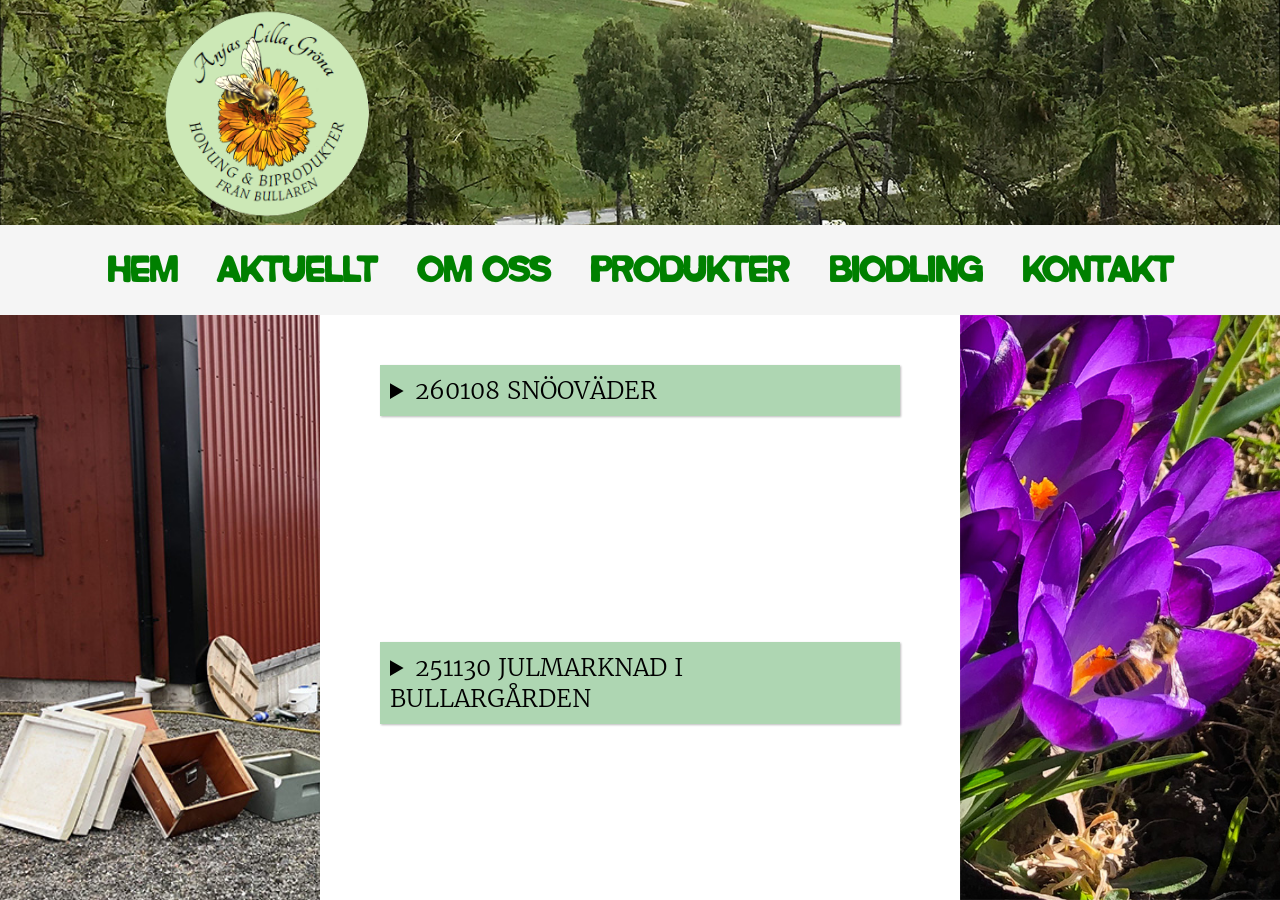
<file: aktuellt.html>
<!DOCTYPE html>
<html lang="en">

<head>
  <meta charset="UTF-8">
  <meta name="viewport" content="width=device-width, initial-scale=1.0">
  <link rel="stylesheet" href="css/style.css">
  <title>Anjas Lilla Gröna - AKTUELLT</title>
  <link rel="icon" type="image/png" href="img/Logga.png" />
</head>

<body id="wrapper">
  <header id="hd2">
    <img src="img/Logga.png" alt="">
  </header>

  <div class="menu-toggle">☰</div>

  <nav id="na2">
    <div class="menu">


    <h2><a href="index.html">HEM</a></h2>
    <h2><a href="aktuellt.html">AKTUELLT</a></h2>
    <h2><a href="omoss.html">OM OSS</a></h2>
    <h2><a href="produkter.html">PRODUKTER</a></h2>
    <h2><a href="biodling.html">BIODLING</a></h2>
    <h2><a href="kontakt.html">KONTAKT</a></h2>
    </div>
  </nav>

  <main id="mn2">
    <details>
      <summary>
        260108 SNÖOVÄDER
      </summary>

      <p>Igår kom det mycket snö här och det kan innebära att mycket snö hamnar på flustret. Om flustret blir helt tillstängt innebär det att luftgenomströmningen blir för dålig för bina. Om bina behöver ut för att bajsas kommer dom inte ut vilket innebär att dom bajsar i kupan och det kan medföra sjukdomar.</p>
      <p>Så idag har jag kollat alla samhällen och tagit bort snön från flustret.</p>
    </details>

    <details>
      <summary>
        251130 JULMARKNAD I BULLARGÅRDEN
      </summary>

      <p>Idag har det varit fullfart på bullarens julmarknad. Det är en mysig innemarknad där det serveras gröt och skinksmörgås.</p>
      <p>Trött men mycket glad har jag nu kommit hem och känner mig så upplyft av alla fina kommentarer om våra biprodukter.</p> 
      <p>TACK! Alla som kommit fram och pratat och handlat av oss.</p>
      <img src="img/251130.jpg" alt="Ett bord fyllt med honung produkter.">
    </details>

  </main>

  <aside id="as2"></aside>

  <div id="dv4"></div>


  <script src="js/script.js"></script>
</body>

</html>
</file>
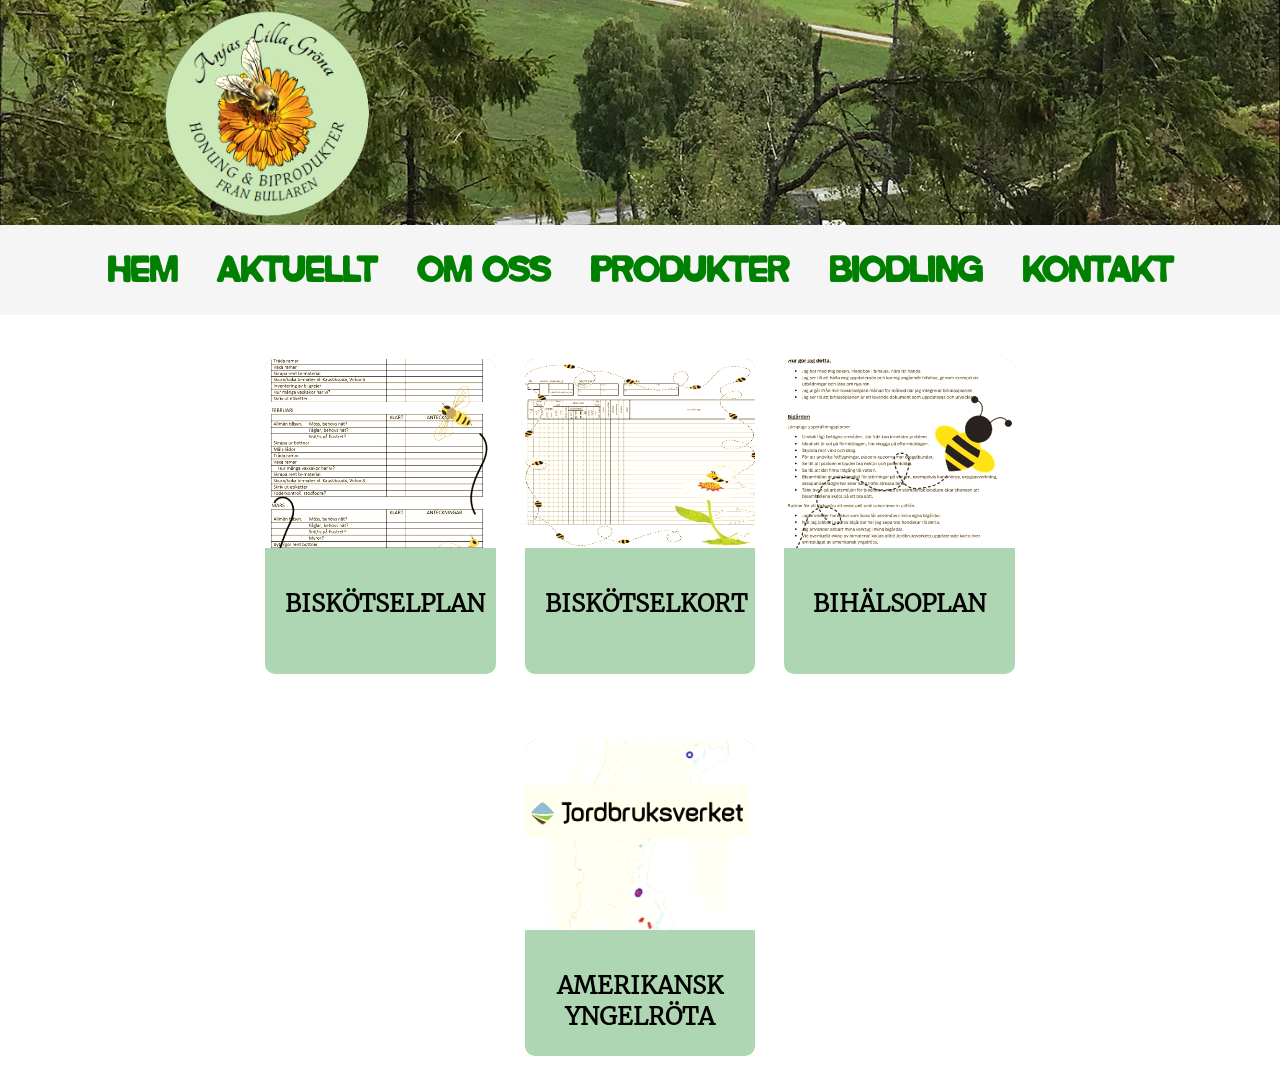
<file: biodling.html>
<!DOCTYPE html>
<html lang="en">
<head>
  <meta charset="UTF-8">
  <meta name="viewport" content="width=device-width, initial-scale=1.0">
  <link rel="stylesheet" href="css/style.css">
  <title>Anjas Lilla Gröna - BIODLING</title>
  <link rel="icon" type="image/png" href="img/Logga.png" />
</head>
<body id="papp">
    <header id="hd5">
        <img src="img/Logga.png" alt="">
    </header>

    <div class="menu-toggle">☰</div>

    <nav id="na5">
        <div class="menu">
        <h2><a href="index.html">HEM</a></h2>
        <h2><a href="aktuellt.html">AKTUELLT</a></h2>
        <h2><a href="omoss.html">OM OSS</a></h2>
        <h2><a href="produkter.html">PRODUKTER</a></h2>
        <h2><a href="biodling.html">BIODLING</a></h2>
        <h2><a href="kontakt.html">KONTAKT</a></h2>
        </div>
    </nav>

    <main id="mn5">
    <ARTICLE>
        <img src="img/biskötselplanbild.jpg" alt="En liten bild på biskötselplanen.">
        <h2><a href="https://onedrive.live.com/:w:/g/personal/ef8b63ddfd90e117/IQAeQus-WJIxQ6DD0cGvDr5QATtnXF6S32lCa7Em33b_Mgg?rtime=9V1Ts-OF3kg&redeem=aHR0cHM6Ly8xZHJ2Lm1zL3cvYy9lZjhiNjNkZGZkOTBlMTE3L0lRQWVRdXMtV0pJeFE2REQwY0d2RHI1UUFUdG5YRjZTMzJsQ2E3RW0zM2JfTWdnP2U9NHVhYTZN" target="_blank">BISKÖTSELPLAN</a></h2>
    </ARTICLE>
    <ARTICLE>
        <img src="img/biskötselkortbild.jpg" alt="En liten bild på biskötselkorten.">
        <h2><a href="https://onedrive.live.com/:x:/g/personal/EF8B63DDFD90E117/IQDlGDGoU9kaRKahULZyiRRoAYEtwuU5fdcCKpnvEKhXXwY?resid=EF8B63DDFD90E117!sa83118e5d953441aa6a150b672891468&ithint=file%2Cxlsx&e=IRNlLG&migratedtospo=true&redeem=aHR0cHM6Ly8xZHJ2Lm1zL3gvYy9lZjhiNjNkZGZkOTBlMTE3L0lRRGxHREdvVTlrYVJLYWhVTFp5aVJSb0FZRXR3dVU1ZmRjQ0twbnZFS2hYWHdZP2U9SVJObExH" target="_blank">BISKÖTSELKORT</a></h2>
    </ARTICLE>
    <ARTICLE>
        <img src="img/Bihälsoplanbild.jpg" alt="En liten bild på bihälsoplanen.">
        <h2><a href="https://bih-lsoplan.tiiny.site" target="_blank">BIHÄLSOPLAN</a></h2>
    </ARTICLE>
    <ARTICLE>
        <img src="img/am.yng.röt.bild.jpg" alt="En liten bild på var Amerikansk yngelröta finns i Sverige.">
        <h2><a href="https://jordbruksverket.se/djur/djurskydd-smittskydd-djurhalsa-och-folkhalsa/aktuellt-lage-for-smittsamma-djursjukdomar/aktuella-restriktioner-for-bin-och-humlor" target="_blank">AMERIKANSK YNGELRÖTA</a></h2>
    </ARTICLE>
    
    </main>

    <aside id="as5"></aside>

    <div id="dv7"></div>

    <script src="js/script.js"></script>
    
</body>
</html>
</file>
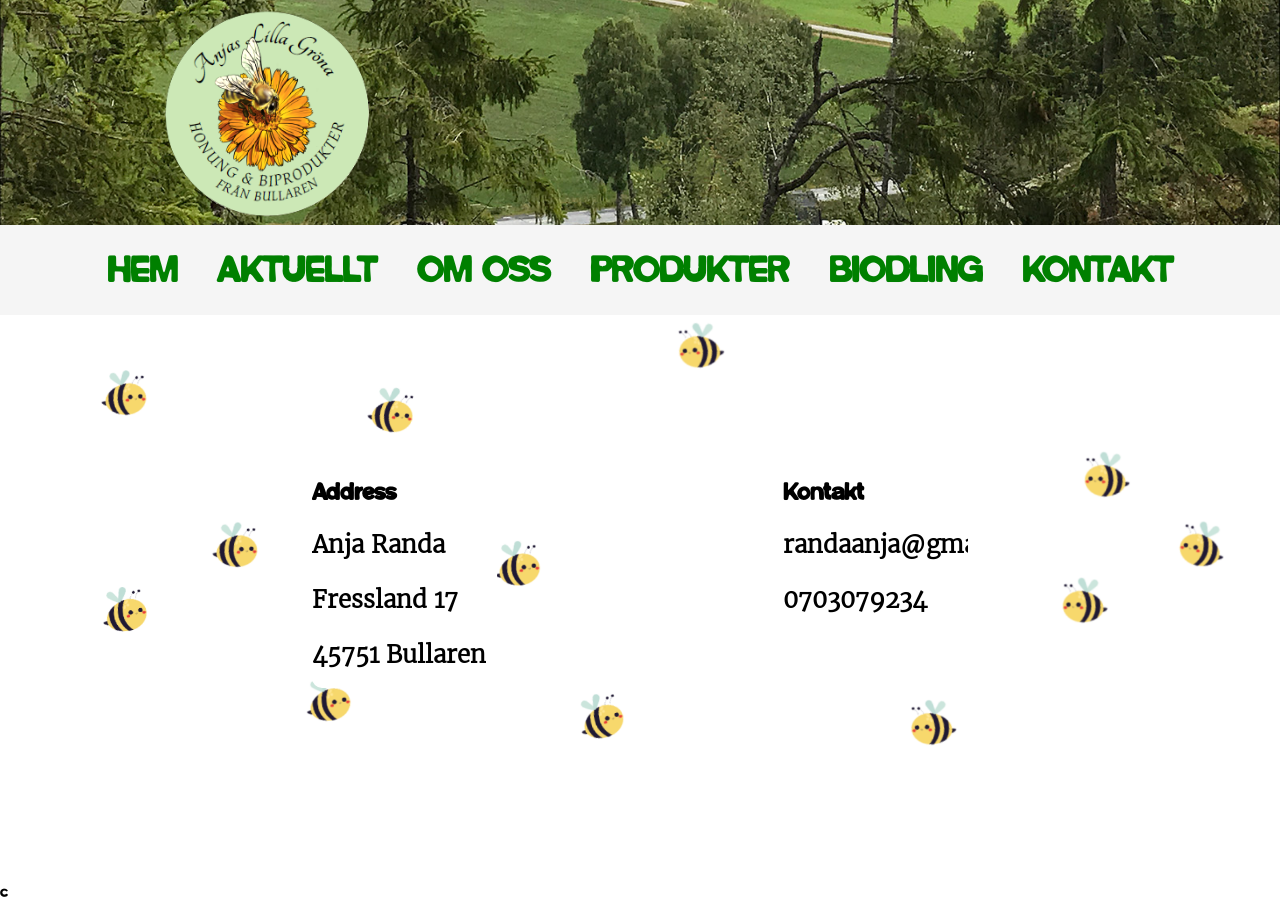
<file: kontakt.html>
<!DOCTYPE html>
<html lang="en">
<head>
  <meta charset="UTF-8">
  <meta name="viewport" content="width=device-width, initial-scale=1.0">
  <link rel="stylesheet" href="css/style.css">
  <title>Anjas Lilla Gröna - KONTAKT</title>
  <link rel="icon" type="image/png" href="img/Logga.png" />
</head>
<body id="con">
    <header id="hd6">
        <img src="img/Logga.png" alt="">
    </header>c

    <div class="menu-toggle">☰</div>

    <nav id="na6">
        <div class="menu">
        <h2><a href="index.html">HEM</a></h2>
        <h2><a href="aktuellt.html">AKTUELLT</a></h2>
        <h2><a href="omoss.html">OM OSS</a></h2>
        <h2><a href="produkter.html">PRODUKTER</a></h2>
        <h2><a href="biodling.html">BIODLING</a></h2>
        <h2><a href="kontakt.html">KONTAKT</a></h2>
        </div>
    </nav>

    <main id="mn6">
        <Article>
            <h1>Address</h1>
            <p>Anja Randa</p>
            <p>Fressland 17</p>
            <p>45751 Bullaren</p>
        </Article>
         <Article>
            <h1>Kontakt</h1>
            <p>randaanja@gmail</p>
            <p>0703079234</p>
        </Article>
    
    </main>

    <aside id="as6"></aside>

    <div id="dv8"></div>

    <script src="js/script.js"></script> 
    
</body>
</html>
</file>
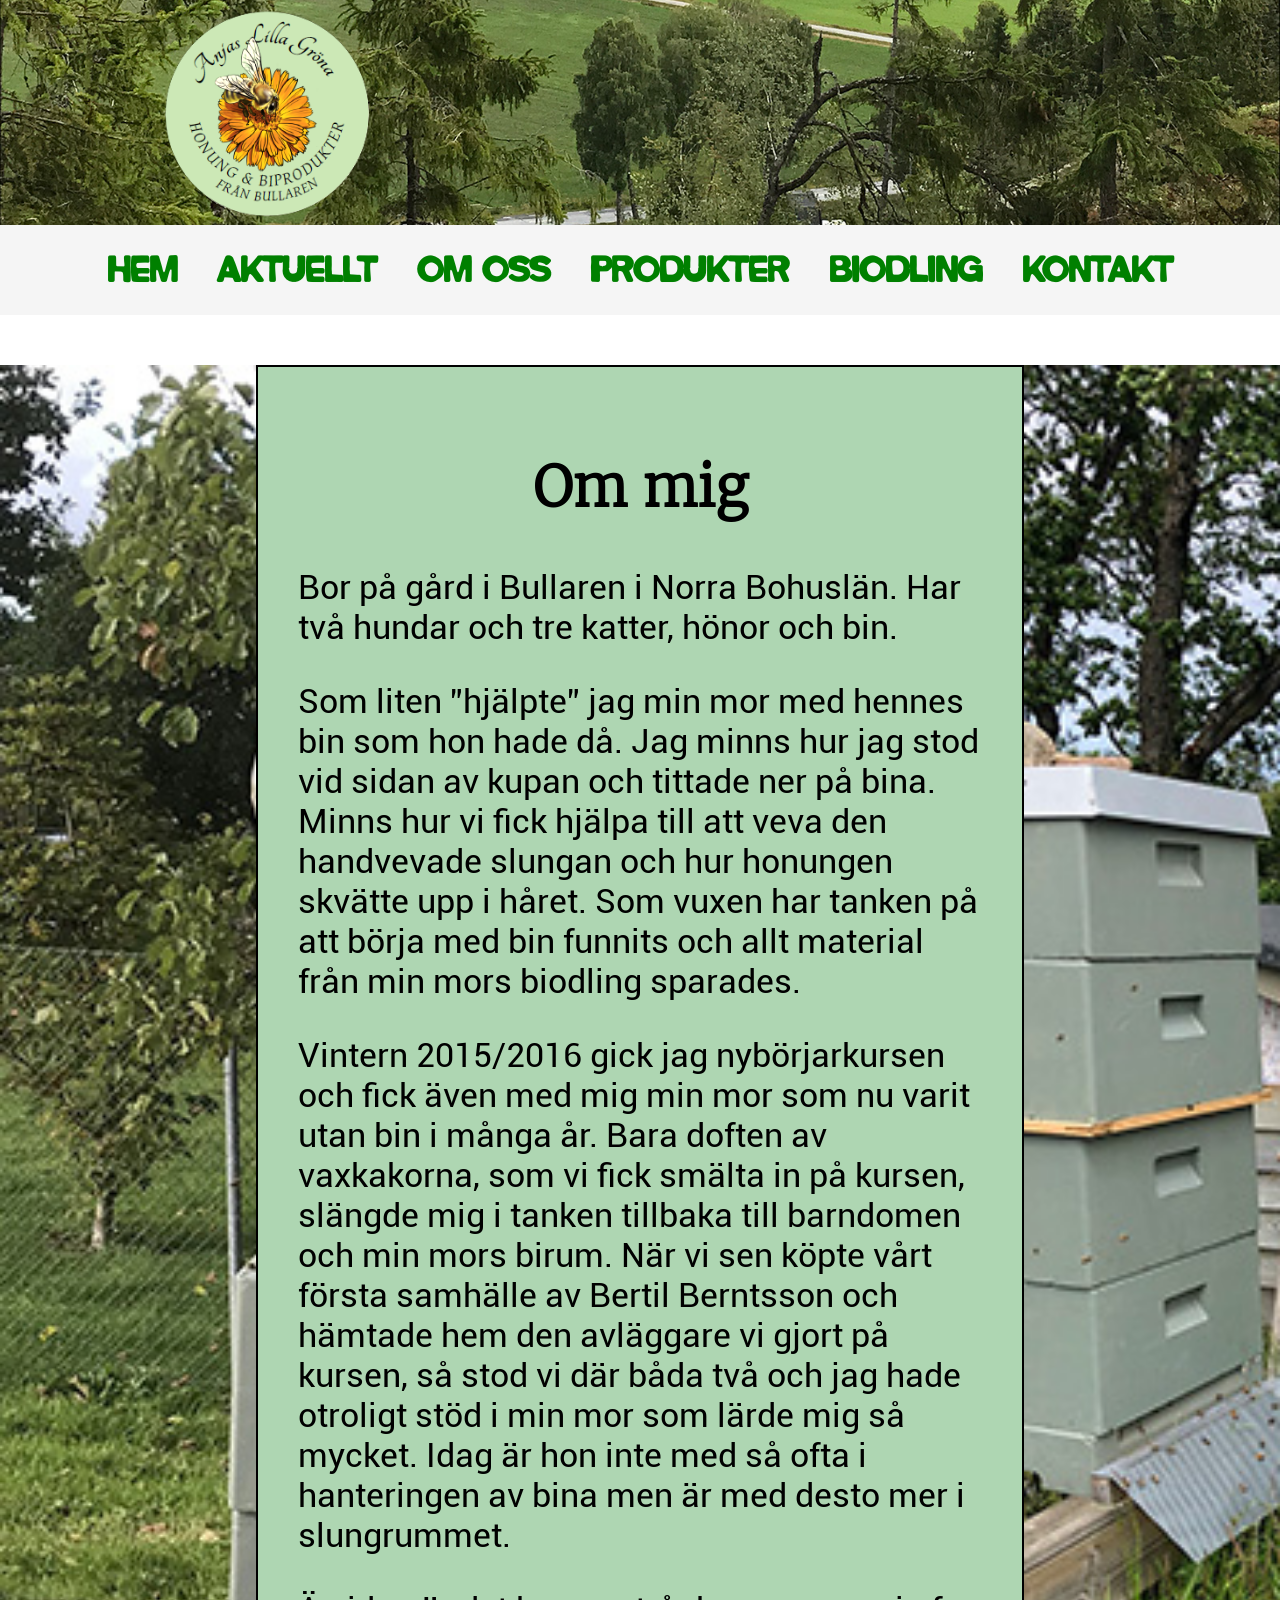
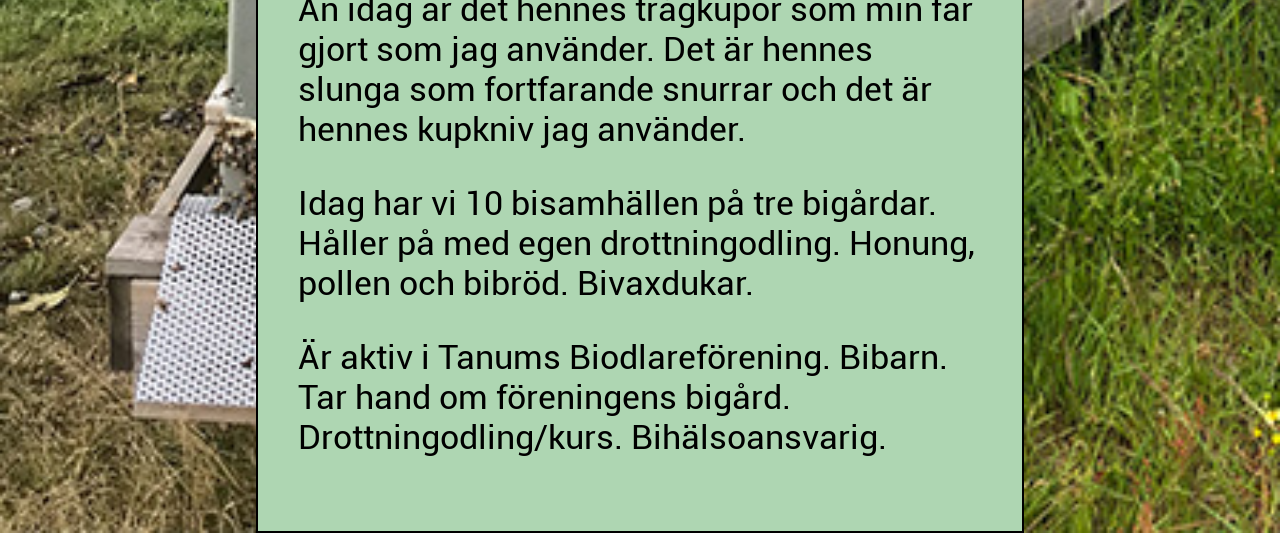
<file: omoss.html>
<!DOCTYPE html>
<html lang="en">

<head>
    <meta charset="UTF-8">
    <meta name="viewport" content="width=device-width, initial-scale=1.0">
    <link rel="stylesheet" href="css/style.css">
    <title>Anjas Lilla Gröna - OM OSS</title>
    <link rel="icon" type="image/png" href="img/Logga.png" />
</head>

<body id="wrap">
    <header id="hd3">
        <img src="img/Logga.png" alt="">
    </header>

    <div class="menu-toggle">☰</div>

    <nav id="na3">
        <div class="menu">
        <h2><a href="index.html">HEM</a></h2>
        <h2><a href="aktuellt.html">AKTUELLT</a></h2>
        <h2><a href="omoss.html">OM OSS</a></h2>
        <h2><a href="produkter.html">PRODUKTER</a></h2>
        <h2><a href="biodling.html">BIODLING</a></h2>
        <h2><a href="kontakt.html">KONTAKT</a></h2>
        </div>
    </nav>

    <main id="mn3">
        <article class="card">
            <h1>Om mig</h1>
        <p>Bor på gård i Bullaren i Norra Bohuslän. Har två hundar och tre katter, hönor och bin.</p>
        <p>Som liten ”hjälpte” jag min mor med hennes bin som hon hade då. Jag minns hur jag stod vid sidan av kupan och
            tittade ner på bina. Minns hur vi fick hjälpa till att veva den handvevade slungan och hur honungen skvätte
            upp i håret. Som vuxen har tanken på att börja med bin funnits och allt material från min mors biodling
            sparades.</p>
        <p>Vintern 2015/2016 gick jag nybörjarkursen och fick även med mig min mor som nu varit utan bin i många år.
            Bara doften av vaxkakorna, som vi fick smälta in på kursen, slängde mig i tanken tillbaka till barndomen och
            min mors birum.
            När vi sen köpte vårt första samhälle av Bertil Berntsson och hämtade hem den avläggare vi gjort på kursen,
            så stod vi där båda två och jag hade otroligt stöd i min mor som lärde mig så mycket.
            Idag är hon inte med så ofta i hanteringen av bina men är med desto mer i slungrummet. </p>
        <p>Än idag är det hennes trågkupor som min far gjort som jag använder. Det är hennes slunga som fortfarande
            snurrar och det är hennes kupkniv jag använder. </p>
        <p>Idag har vi 10 bisamhällen på tre bigårdar. Håller på med egen drottningodling.
            Honung, pollen och bibröd.
            Bivaxdukar. </p>
        <p>Är aktiv i Tanums Biodlareförening.
            Bibarn. Tar hand om föreningens bigård. Drottningodling/kurs. Bihälsoansvarig.</p>
        </article>


    </main>

    <aside id="as3"></aside>

    <div id="dv5"></div>


    <script src="js/script.js"></script>

</body>

</html>
</file>
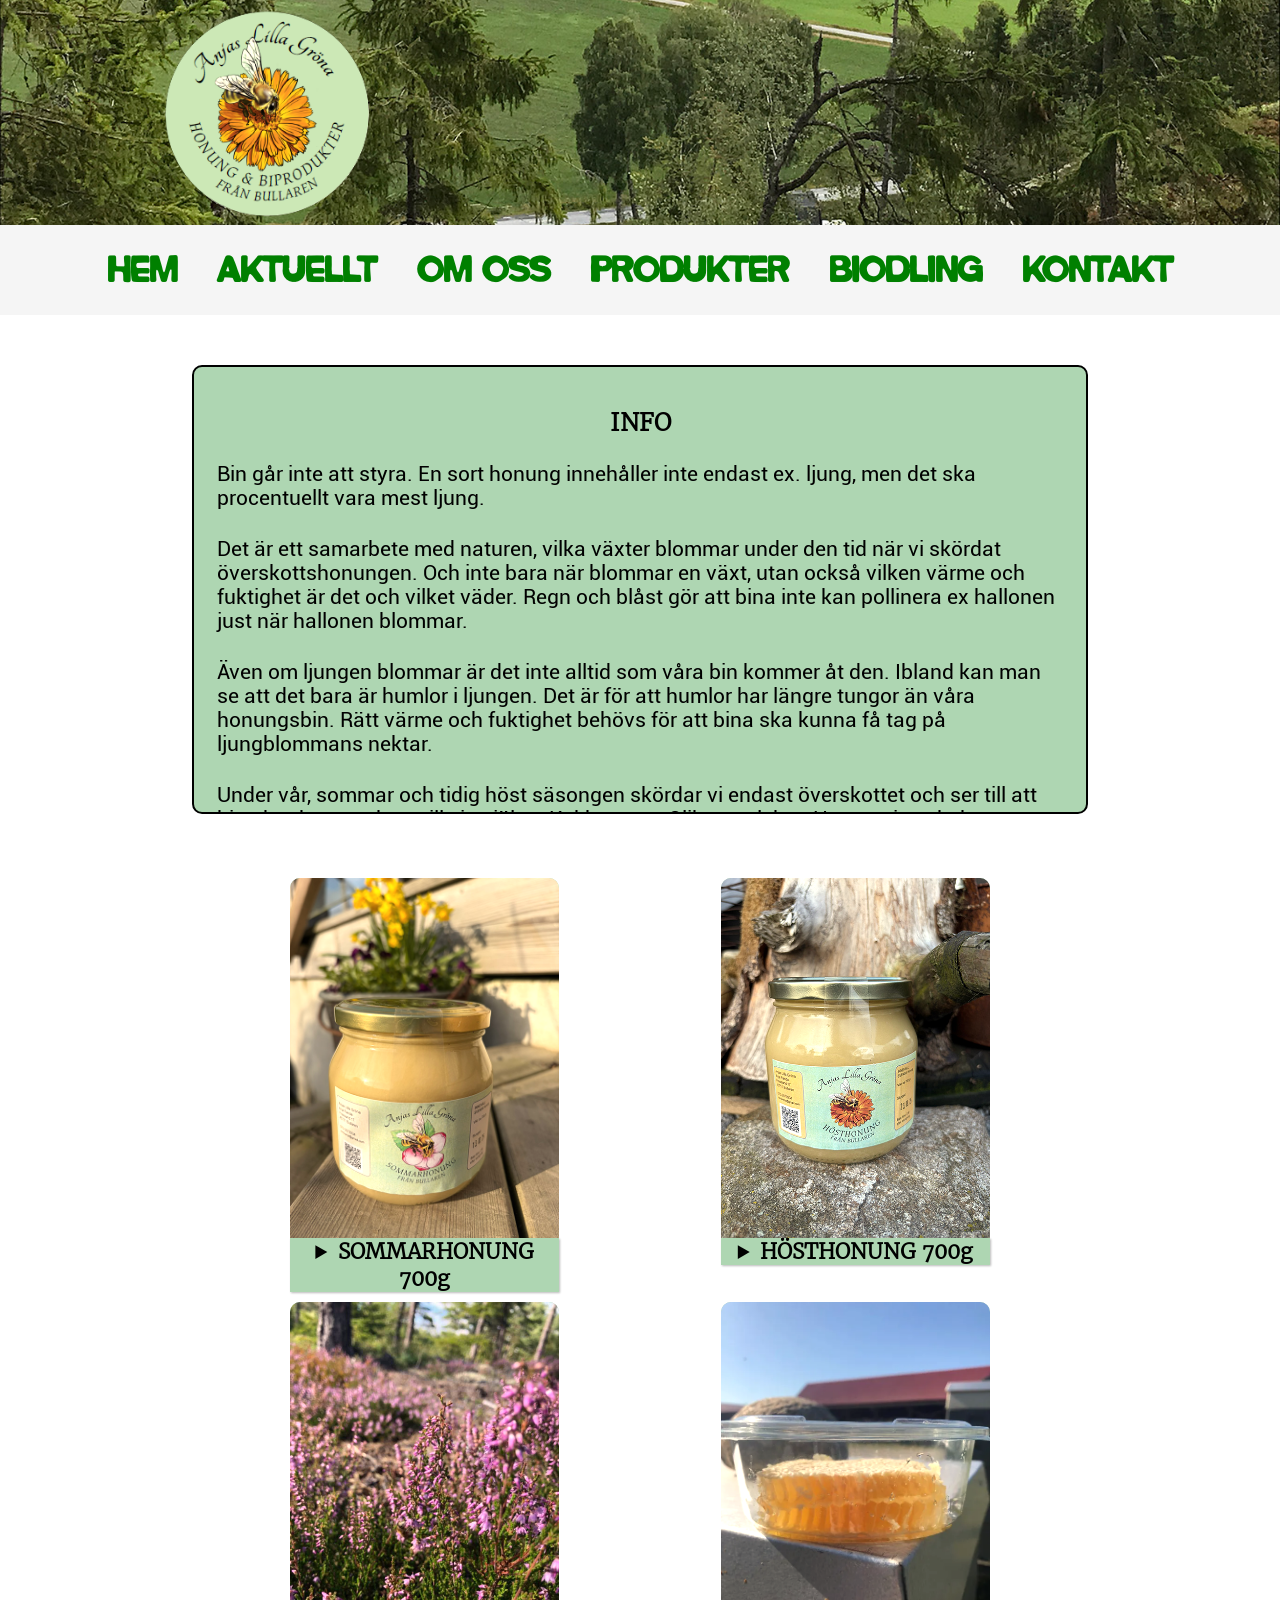
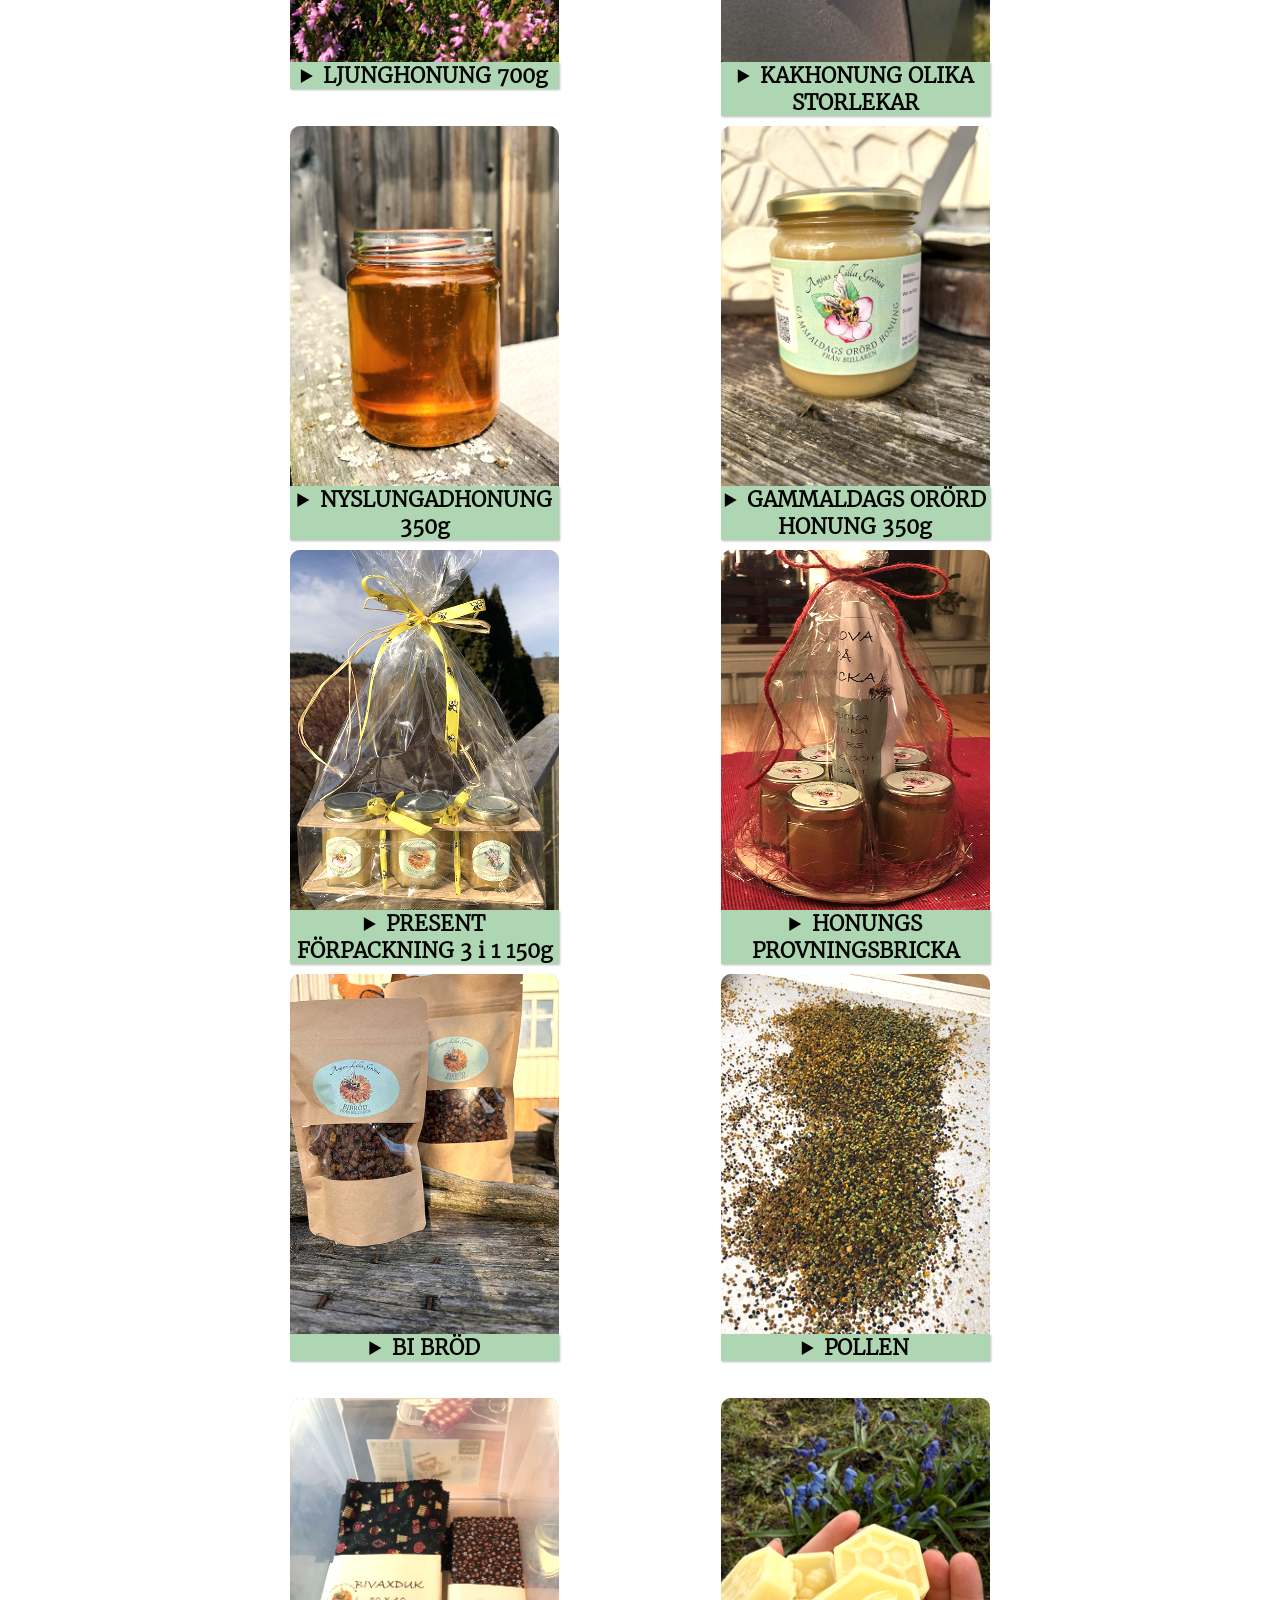
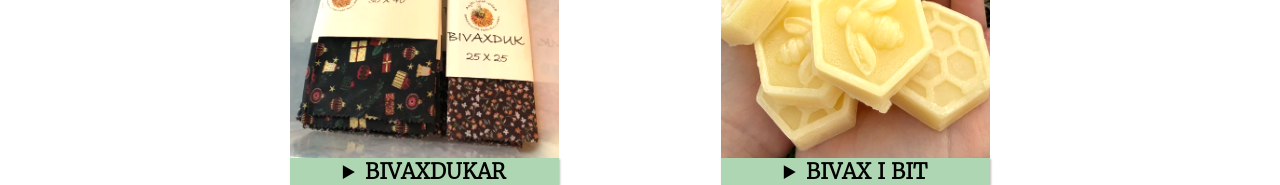
<file: produkter.html>
<!DOCTYPE html>
<html lang="en">

<head>
    <meta charset="UTF-8">
    <meta name="viewport" content="width=device-width, initial-scale=1.0">
    <link rel="stylesheet" href="css/style.css">
    <title>Anjas Lilla Gröna - PRODUKTER</title>
    <link rel="icon" type="image/png" href="img/Logga.png" />
</head>

<body id="papper">
    <header id="hd4">
        <img src="img/Logga.png" alt="">
    </header>

    <div class="menu-toggle">☰</div>

    <nav id="na4">
        <div class="menu">
        <h2><a href="index.html">HEM</a></h2>
        <h2><a href="aktuellt.html">AKTUELLT</a></h2>
        <h2><a href="omoss.html">OM OSS</a></h2>
        <h2><a href="produkter.html">PRODUKTER</a></h2>
        <h2><a href="biodling.html">BIODLING</a></h2>
        <h2><a href="kontakt.html">KONTAKT</a></h2>
        </div>
    </nav>

    <main id="mn4" class="cards">
        <ARTICLE id="info">
            <h2>INFO</h2>
            <p>Bin går inte att styra. En sort honung innehåller inte endast ex. ljung, men det ska procentuellt vara
                mest ljung.</p>
            <p>Det är ett samarbete med naturen, vilka växter blommar under den tid när vi skördat överskottshonungen.
                Och inte bara när blommar en växt, utan också vilken värme och fuktighet är det och vilket väder. Regn
                och blåst gör att bina inte kan pollinera ex hallonen just när hallonen blommar.</p>
            <p>Även om ljungen blommar är det inte alltid som våra bin kommer åt den. Ibland kan man se att det bara är
                humlor i ljungen. Det är för att humlor har längre tungor än våra honungsbin.
                Rätt värme och fuktighet behövs för att bina ska kunna få tag på ljungblommans nektar.</p>
            <p>Under vår, sommar och tidig höst säsongen skördar vi endast överskottet och ser till att bina har honung
                kvar till sig själva.
                Kakhonung. Olika storlekar.
                Honung i vaxkaka-naturligt så som bina förvarar sin honung.</p>
        </ARTICLE>
        <ARTICLE>
            <img src="img/sommarhonung.jpg" alt="En bild på sommarhonung.">
            <details>
                <summary>SOMMARHONUNG 700g</summary>
                <p>Denna honung är ljus och har en mild smak. Exempel på växter bina kan ha besökt: maskros, vitklöver, hallon, tistel, lind, brakved. </p>
            </details>
        </ARTICLE>
        <ARTICLE>
            <img src="img/hösthonung.jpg" alt="En bild på hösthonung.">
            <details>
                <summary>HÖSTHONUNG 700g</summary>
                <p>Denna honung är något mörkare och har mer karaktär i smaken. Exempel på växter bina kan ha besökt: rallarros, fibbla, ljung.</p>
            </details>
        </ARTICLE>
        <ARTICLE>
            <img src="img/ljung.jpg" alt="En bild på ljunghonung.">
            <details>
                <summary>LJUNGHONUNG 700g</summary>
                <p>Denna honung är vår mörkaste honung. Smaken är kraftig och mycket god. Exempel på växter bina kan ha besökt: mest ljung, men kan även innehålla höstens andra blommor. </p>
            </details>
        </ARTICLE>
        <ARTICLE>
            <img src="img/kakhonung.webp" alt="En bild på kakhonung.">
            <details>
                <summary>KAKHONUNG OLIKA STORLEKAR</summary>
                <p>Honung i vaxkaka-naturligt så som bina förvarar sin honung.</p>
            </details>
        </ARTICLE>
        <ARTICLE>
            <img src="img/nyslungadhonung.webp" alt="En bild på nyslungadhonung.">
            <details>
                <summary>NYSLUNGADHONUNG 350g</summary>
                <p>Den godaste av dem alla. Nyslungad honung är alltid flytande först , men all svensk honung kristalliserar efter ett tag. Hur snabbt detta går är beroende på vilka blommor bina varit i.</p>
            </details>
        </ARTICLE>
        <ARTICLE>
            <img src="img/orörd.jpg" alt="En bild på gammaldags orörd honung.">
            <details>
                <summary>GAMMALDAGS ORÖRD HONUNG 350g</summary>
                <p>Denna honung är orörd, vilket betyder att den får kristallisera sig som den vill. Denna honung blir ofta lite hårdare med stora kristaller i sig, lite grövre textur helt enkelt.</p>
            </details>
        </ARTICLE>
        <ARTICLE>
            <img src="img/3pack.jpg" alt="En bild på 3 honung i ett packet.">
            <details>
                <summary>PRESENT FÖRPACKNING 3 i 1 150g</summary>
                <p>1 burk sommarhonung, 1 burk höst honung, 1 burk ljunghonung</p>
            </details>
        </ARTICLE>
        <ARTICLE>
            <img src="img/testbricka.jpg" alt="En bild på en bricka med test honung.">
            <details>
                <summary>HONUNGS PROVNINGSBRICKA</summary>
                <p>Ett kul sätt att göra en honungsprovning hemma. Vad är egentligen skillnaden på dom olika honungarna? Innehåller 5 burkar á 80 gr. Och en broschyr med facit. Testa och njut.</p>
                
            </details>
        </ARTICLE>
        <ARTICLE>
            <img src="img/bibröds.jpg" alt="En bild på bibröd.">
            <details>
                <summary>BI BRÖD</summary>
                <p>Bina samlar in pollen (dom ofta gul-oranga klumparna på benen). Dom blandar pollen, nektar och sina egna mjölksyrebakterier och lägger detta i cellerna, det blir då fermenterat. Detta används sen som mat till larverna. </p>
            </details>
        </ARTICLE>
        <ARTICLE>
            <img src="img/pollen.jpg" alt="En bild på pollen.">
            <details>
                <summary>POLLEN</summary>
                <p>Dom små klumparna som man kan se på binas bakben när dom flyger från blomma till blomma. Olika blommor har olika färg på sitt pollen. Maskrosen har gult. Rallarrosen har blågrönt. Snödroppen orange.</p>
            </details>
        </ARTICLE>
        <ARTICLE>
            <img src="img/bivaxduk.webp" alt="En bild på bivaxdukar.">
            <details>
                <summary>BIVAXDUKAR</summary>
                <p>Tre olika storlekar. 25x25, 35x35 och 30x40. Eko bomullstyg, eget täckvax, jojobaolja och tallkåda. </p>
            </details>
        </ARTICLE>
        <ARTICLE>
            <img src="img/bivaxas.jpg" alt="En bild på bivax i bit.">
            <details>
                <summary>BIVAX I BIT</summary>
                <p>Använder endast täckvaxet.</p>
            </details>
        </ARTICLE>
    </main>

    <aside id="as4"></aside>

    <div id="dv6"></div>

    <script src="js/script.js"></script>

</body>

</html>
</file>
<file: css/style.css>
#container{
    background-color: white;
    display: grid;
    min-height: 100vh;
    grid-template-columns: 1fr 1fr;
    grid-template-rows: 25vh 10vh 16vh 40vh 44vh 5vh;
    gap: 0px;
    margin: 0;
    grid-template-areas: 
    'hd hd'
    'na na'
    'mn mn'
    'mt mt'
    'mt mt' 
    'dv3 ft';
    font-family: main;
}

@font-face{
    font-family: fat;
    src: url(/fonts/Roboto-Regular.ttf);
}

@font-face{
    font-family: head;
    src: url(/fonts/Merriweather\ Light.ttf);
}

@font-face{
    font-family: main;
    src: url(/fonts/FledoraDirtyn.otf);
}

img{
    filter: sepia(25%) saturate(120%) brightness(105%);
}

#mitten {
    grid-area: mt;
    display:grid;
    grid-template-columns: 50% 50%;
    grid-template-rows: 50% 50%;
    gap: 10px;
}

#hd{
    grid-area: hd;
    
    display: flex;
    flex-wrap: wrap;
    justify-content: left;
    padding-left: 150px;
    align-content: space-around;
    color: green;
    background-image: url('../img/top.JPG');
    background-repeat: no-repeat;
    background-size: cover;
    background-position: center -630px;
}

#hd img{
    width: 25vh;
}

#na{
    grid-area: na;
    background-color: whitesmoke;
    color: green;
    
    font-size: x-large;
    display: flex;
    flex-wrap: nowrap;
    justify-content: space-evenly;
}

.menu{
    display: flex;
    gap: 40px;
    z-index: 2100;
}

.menu-toggle{
    display: none;
}

a{
    color: green;
    text-decoration: none;
    transition: 1s;
    display: inline-block;
}

a:hover{
    color: lightgreen;
    transform: scale(1.5);
}


#mn{
    grid-area: mn;
    background-color: white;
    display: flex;
    flex-wrap: wrap;
    justify-content: space-evenly;
    font-size: 5vh;
    color: green;
    align-content: center;
}

#as{
    background-color: white;
    padding-left: 50px;
    text-align: center;
}

#dv1{
    background-color: white;
    
}

.slider{
    width: 100%;
    height: 100%;
    overflow: hidden;
}

.slide-track{
    display: flex;
    width: calc(100% * 12);
    animation: scroll 20s linear infinite;
}

.slide{
    width: calc(100%/12);
    height: 100%;
    flex-shrink: 0;
}

.slide img{
    width: 100%;
    height: 100%;
    object-fit: cover;
    object-position: center -200px;
}

@keyframes scroll {
    0% {transform: translateX(0);}
    100% {transform: translateX(calc(-50%));}
}

#dv2{
    background-color: white;
}

iframe{
    width: 100%;
    height: 100%;
}

#sc{
    background-color: white;
    padding-left: 50px;
    text-align: center;
}

p{
    font-size: 5vh;
}

#dv3{
    grid-area: dv3;
    background-color: whitesmoke;
    border: 10px;
    font-size: 3vh;
    padding-left: 50px;
}

#ft{
    grid-area: ft;
    background-color: whitesmoke;
    font-size: 3vh;
    padding-left: 50px;
}





#wrapper{
    background-color: white;
    display: grid;
    min-height: 100vh;
    grid-template-columns: 25vw 1fr 25vw;
    grid-template-rows: 25vh 10vh 1fr 1fr;
    gap: 0px;
    margin: 0;
    grid-template-areas: 
    'hd2 hd2 hd2'
    'na2 na2 na2'
    'as2 mn2 dv4'
    'as2 mn2 dv4';
    font-family: main;
}

#hd2{
    grid-area: hd2;
    
    display: flex;
    flex-wrap: wrap;
    justify-content: left;
    padding-left: 150px;
    align-content: space-around;
    color: green;
    background-image: url('../img/top.JPG');
    background-repeat: no-repeat;
    background-size: cover;
    background-position: center -630px;
}

#hd2 img{
    width: 25vh;
}

#na2{
    grid-area: na2;
    background-color: whitesmoke;
    color: green;
    
    font-size: x-large;
    display: flex;
    flex-wrap: nowrap;
    justify-content: space-evenly;
}

#mn2{
    grid-area: mn2;
    display: flex;
    flex-wrap: wrap;
    background-color: white;
    justify-content: center;
}

#mn2 details{
    margin-top: 50px;
}

#mn2 details > summary {
  padding: 10px;
  width: 500px;
  background-color: #aed6b2;
  border: 2px;
  box-shadow: 1px 1px 2px #bbbbbb;
  cursor: pointer;
  font-size: x-large;
  font-family: head;
}

#mn2 details > p {
  background-color: #aed6b2;
  width: 500px;
  padding: 10px;
  margin: 0;
  box-shadow: 1px 1px 2px #bbbbbb;
  font-size: x-large;
  font-family: fat;
}

#mn2 details img{
    width: 500px;
    padding: 10px;
}


#as2{
    grid-area: as2;
    background-image: url('../img/aktuelltFlick.jpg');
    background-repeat: no-repeat;
    background-size:cover;
}

#dv4{
    grid-area: dv4;
    background-image: url('../img/krokus.jpg');
    background-repeat: no-repeat;
    background-size: cover;
}







#wrap{
    background-color: white;
    display: grid;
    min-height: 100vh;
    grid-template-columns: 20vw 1fr 20vw;
    grid-template-rows: 25vh 10vh 1fr 1fr;
    gap: 0px;
    margin: 0;
    grid-template-areas: 
    'hd3 hd3 hd3'
    'na3 na3 na3'
    'as3 mn3 dv5'
    'as3 mn3 dv5';
    font-family: main;
}

#hd3{
    grid-area: hd3;
    
    display: flex;
    flex-wrap: wrap;
    justify-content: left;
    padding-left: 150px;
    align-content: space-around;
    color: green;
    background-image: url('../img/top.JPG');
    background-repeat: no-repeat;
    background-size: cover;
    background-position: center -630px;
}

#hd3 img{
    width: 25vh;
}

#na3{
    grid-area: na3;
    background-color: whitesmoke;
    color: green;
    
    font-size: x-large;
    display: flex;
    flex-wrap: nowrap;
    justify-content: space-evenly;
}

#mn3{
    grid-area: mn3;
    display: flex;
    flex-wrap: wrap;
    background-color: white;
    justify-content: center;
    margin-top: 50px;
}

#mn3 h1{
    font-family: head;
    text-align: center;
    font-size: 55px;
}

#mn3 p{
    font-size: 34px;
    font-family: fat;
}

.card {
  width: 100%;
  padding: 40px;
  border: 2px solid black;
  font-family: fat;
  background-color: #aed6b2;
}

#as3{
    grid-area: as3;
    background-color: white;
    background-image: url('../img/OmOss.jpg');
    background-repeat: no-repeat;
    background-size:cover;
    margin-top: 50px;
}

#dv5{
    grid-area: dv5;
    background-color: white;
    background-image: url('../img/mamma.jpg');
    background-repeat: no-repeat;
    background-size:cover;
    margin-top: 50px;
    background-position: -200px;
}





#papper{
    background-color: white;
    display: grid;
    min-height: 100vh;
    grid-template-columns: 15vw 1fr 15vw;
    grid-template-rows: 25vh 10vh 1fr 1fr;
    gap: 0px;
    margin: 0;
    grid-template-areas: 
    'hd4 hd4 hd4'
    'na4 na4 na4'
    'as4 mn4 dv6'
    'as4 mn4 dv6';
    font-family: main;
}

#hd4{
    grid-area: hd4;
    
    display: flex;
    flex-wrap: wrap;
    justify-content: left;
    padding-left: 150px;
    align-content: space-around;
    color: green;
    background-image: url('../img/top.JPG');
    background-repeat: no-repeat;
    background-size: cover;
    background-position: center -630px;
}

#hd4 img{
    width: 25vh;
}

#na4{
    grid-area: na4;
    background-color: whitesmoke;
    color: green;
    
    font-size: x-large;
    display: flex;
    flex-wrap: nowrap;
    justify-content: space-evenly;
}

#mn4{
    grid-area: mn4;
    background-color: white;
    display: flex;
    flex-wrap: wrap;
    justify-content: space-evenly;
    align-content: space-around;
    margin-top: 50px;
    gap: 64px;
}

#info{
    width: 99%;
    height:45vh;
    background-color: #aed6b2;
    border-radius: 10px;
    overflow: hidden; 
    text-align: center;
    padding: 20px;
    font-family: head;
    border: 2px solid black;
}

#info p{
    font-size: 21px;
    font-family: fat;
    padding: 3px;
    text-align: left;
    font-weight: normal;
}

.cards article {
    width:30%;
    height:40vh;
    background-color:#aed6b2;
    border-radius: 10px;
    position: relative; 
     
    text-align: center;
    font-weight: 900;
}

.cards article img {
    width: 100%;
    height: 100%;
    display: block;
    object-fit: fill;
    border-top-left-radius: 10px;
    border-top-right-radius: 10px;
}

#mn4 details > summary {
  width: 100%;
  background-color: #aed6b2;
  border: 2px;
  box-shadow: 1px 1px 2px #bbbbbb;
  cursor: pointer;
  font-size: 21px;
  font-family: head;
}

#mn4 details > p {
  background-color: #aed6b2;
  width: 100%;
  height: auto;
  margin: 0;
  box-shadow: 1px 1px 2px #bbbbbb;
  font-size: large;
  font-family: fat;
  font-weight: normal;
  z-index: 1000;
  position: absolute;
}

#as4{
    grid-area: as4;
    background-color: white;
}

#dv6{
    grid-area: dv6;
    background-color: white;
}








#papp{
    background-color: white;
    display: grid;
    min-height: 120vh;
    grid-template-columns: 20vw 1fr 20vw;
    grid-template-rows: 25vh 10vh 1fr 1fr;
    gap: 0px;
    margin: 0;
    grid-template-areas: 
    'hd5 hd5 hd5'
    'na5 na5 na5'
    'as5 mn5 dv7'
    'as5 mn5 dv7';
    font-family: main;
}

#hd5{
    grid-area: hd5;
    
    display: flex;
    flex-wrap: wrap;
    justify-content: left;
    padding-left: 150px;
    align-content: space-around;
    color: green;
    background-image: url('../img/top.JPG');
    background-repeat: no-repeat;
    background-size: cover;
    background-position: center -630px;
}

#hd5 img{
    width: 25vh;
}

#na5{
    grid-area: na5;
    background-color: whitesmoke;
    color: green;
    
    font-size: x-large;
    display: flex;
    flex-wrap: nowrap;
    justify-content: space-evenly;
}

#mn5{
    grid-area: mn5;
    background-color: white;
    display: flex;
    flex-wrap: wrap;
    justify-content: space-evenly;
    align-content: space-around;
    margin-top: 20px;
    gap: 20px;
}

#mn5 article {
    width:30%;
    height:35vh;
    background-color: #aed6b2;
    border-radius: 10px;
    overflow: hidden; 
    text-align: center;
    font-weight: 900;
}

#mn5 a{
    color: black;
    font-family: head;
    padding: 20px;
}

#mn5 article img {
    width: 100%;
    height: 60%;
    display: block;
    object-fit: cover;
}

#as5{
    grid-area: as5;
    background-color: white;
}

#dv7{
    grid-area: dv7;
    background-color: white;
}










#con{
    background-color: white;
    display: grid;
    min-height: 100vh;
    grid-template-columns: 2vw 1fr 2vw;
    grid-template-rows: 25vh 10vh 1fr 1fr;
    gap: 0px;
    margin: 0;
    grid-template-areas: 
    'hd6 hd6 hd6'
    'na6 na6 na6'
    'as6 mn6 dv8'
    'as6 mn6 dv8';
    font-family: main;
}

#hd6{
    grid-area: hd6;
    
    display: flex;
    flex-wrap: wrap;
    justify-content: left;
    padding-left: 150px;
    align-content: space-around;
    color: green;
    background-image: url('../img/top.JPG');
    background-repeat: no-repeat;
    background-size: cover;
    background-position: center -630px;
}

#hd6 img{
    width: 25vh;
}

#na6{
    grid-area: na6;
    background-color: whitesmoke;
    color: green;
    
    font-size: x-large;
    display: flex;
    flex-wrap: nowrap;
    justify-content: space-evenly;
}

#mn6{
    grid-area: mn6;
    background-color: white;
    display: flex;
    flex-wrap: wrap;
    justify-content: space-evenly;
    align-content: space-around;
    background-image: url(../img/bild.png);
    background-repeat: no-repeat;
    background-size: contain;
    padding-bottom: 50px;
}

#mn6 article {
    width:15%;
    height:25vh;
    background-color:white;
    border-radius: 10px;
    overflow: hidden; 
    text-align: left;
    font-weight: 900;
}

#mn6 p{
    font-size: x-large;
    font-family: head;
    
}

#as6{
    grid-area: as6;
    background-color: white;
}

#dv8{
    grid-area: dv8;
    background-color: white;
}







@media (max-width:768px){

#container{
    grid-template-columns: 1fr;
    grid-template-rows: 25vh auto;
    height: auto;

    grid-template-areas:
    "hd"
    "na"
    "mn"
    "mt"
    "dv3"
    "ft";
}

#mitten{
    grid-template-columns: 1fr;
    grid-template-rows: auto;
}

#hd{
    padding-left:0;
    justify-content:center;
    background-image: url('../img/top.JPG');
    background-repeat: no-repeat;
    background-size: cover;
    background-position: center;
}

#na{
    flex-direction:column;
    align-items:center;
    gap:10px;
}

.menu-toggle{
    display: block;
    font-size: 35px;
    cursor: pointer;
    position: absolute; 
    top: 25px;          
    right: 30px;        
    z-index: 3000;     
    color: yellow;    
}

.menu{
    display:none;
    flex-direction:column;
    position:fixed;
    top:20px;
    left:50%;
    transform:translateX(-50%);
    width:80%;
    background:white;
    padding:20px;
    border-radius:10px;
    text-align:center;
    z-index: 2100;
}

.menu.active{
    display:flex;
}

p{
    font-size:18px;
}

#mn{
    font-size:30px;
}

.slide img{
    object-position:center;
}

#as,
#sc{
    padding-left:0;
}


}

@media (max-width:768px){
    #wrapper{
    grid-template-columns: 1fr;
    grid-template-rows: 25vh auto;
    height: auto;

    grid-template-areas:
    "hd2"
    "na2"
    "as2"
    "mn2"
    "dv4";
}

#hd2{
    padding-left:0;
    justify-content:center;
    background-image: url('../img/top.JPG');
    background-repeat: no-repeat;
    background-size: cover;
    background-position: center;
}

#na2{
    flex-direction:column;
    align-items:center;
    gap:10px;
}

p{
    font-size:18px;
}

#mn2{
    font-size:30px;
}

#mn2 details > summary {
  width: 100%;
}

#mn2 details > p {
  width: 100%;
}

#mn2 details img{
  width: 100%;
}

#as2,
#dv4{
    padding-left:0;
    background-image: none;
}
}




@media (max-width:768px){
    #wrap{
    grid-template-columns: 1fr;
    grid-template-rows: 25vh auto;
    height: auto;

    grid-template-areas:
    "hd3"
    "na3"
    "as3"
    "mn3"
    "dv5";
}

#hd3{
    padding-left:0;
    justify-content:center;
    background-image: url('../img/top.JPG');
    background-repeat: no-repeat;
    background-size: cover;
    background-position: center;
}

#na3{
    flex-direction:column;
    align-items:center;
    gap:10px;
}

p{
    font-size:18px;
}

#mn3{
    font-size:30px;
}

#as3,
#dv5{
    padding-left:0;
}
}




@media (max-width:768px){
    #papper{
    grid-template-columns: 1fr;
    grid-template-rows: 25vh auto;
    height: auto;

    grid-template-areas:
    "hd4"
    "na4"
    "as4"
    "mn4"
    "dv6";
}

#hd4{
    padding-left:0;
    justify-content:center;
    background-image: url('../img/top.JPG');
    background-repeat: no-repeat;
    background-size: cover;
    background-position: center;
}

#na4{
    flex-direction:column;
    align-items:center;
    gap:10px;
}

p{
    font-size:18px;
}

#mn4{
    font-size:10px;
    padding: 10px;
}

.cards article {
    width:40%;
    height:35vh;
    background-color:#aed6b2; 
}

.cards article img {
    width: 100%;
    height: 60%;
    display: block;
    object-fit: fill;
}

#mn4 details > summary {
  width: 100%;
  background-color: yellowgreen;
  border: 2px;
  box-shadow: 1px 1px 2px #bbbbbb;
  cursor: pointer;
  font-size: medium;
}



#mn4 p{
    font-size: 14px;
}

#as4,
#dv6{
    padding-left:0;
}
}




@media (max-width:768px){
    #papp{
    grid-template-columns: 1fr;
    grid-template-rows: 25vh auto;
    height: auto;

    grid-template-areas:
    "hd5"
    "na5"
    "as5"
    "mn5"
    "dv7";
}

#hd5{
    padding-left:0;
    justify-content:center;
    background-image: url('../img/top.JPG');
    background-repeat: no-repeat;
    background-size: cover;
    background-position: center;
}

#na5{
    flex-direction:column;
    align-items:center;
    gap:10px;
}

p{
    font-size:18px;
}

#mn5{
    font-size:10px;
}

#as5,
#dv7{
    padding-left:0;
}
}






@media (max-width:768px){
    #con{
    grid-template-columns: 1fr;
    grid-template-rows: 25vh auto;
    height: auto;

    grid-template-areas:
    "hd6"
    "na6"
    "as6"
    "mn6"
    "dv8";
}

#hd6{
    padding-left:0;
    justify-content:center;
    background-image: url('../img/top.JPG');
    background-repeat: no-repeat;
    background-size: cover;
    background-position: center;
}

#na6{
    flex-direction:column;
    align-items:center;
    gap:10px;
}

p{
    font-size:18px;
}

#mn6{
    font-size:30px;
    flex-direction: column;
    background-size: contain;
    background-repeat: repeat-y;
}

#mn6 article{
    width: auto;
    height: auto;
}

#as6,
#dv8{
    padding-left:0;
}
}
</file>
